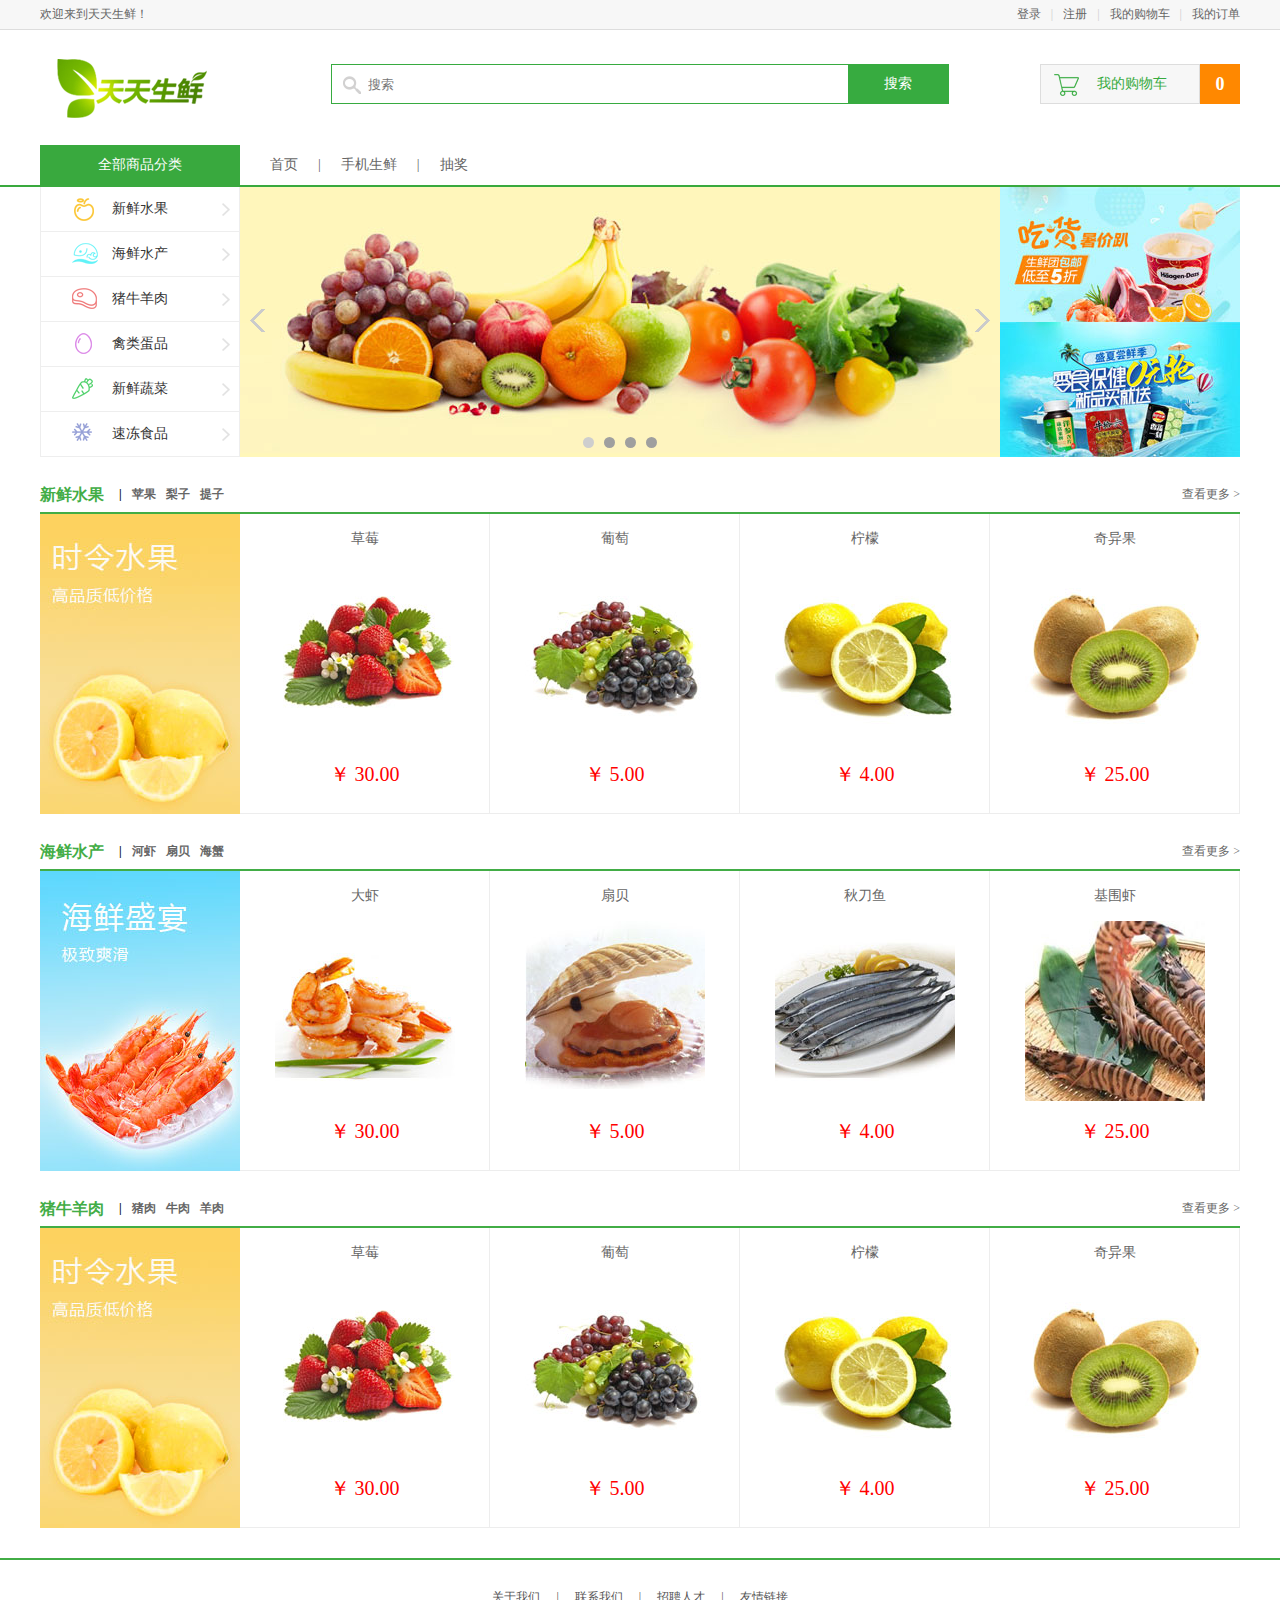
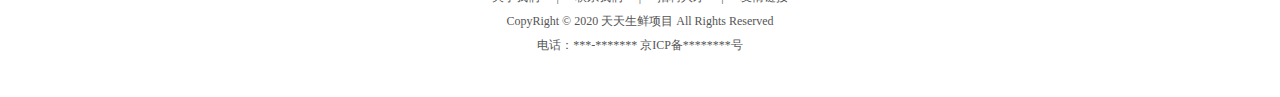
<file: フロントエンド/index.html>
<!DOCTYPE html>
<html lang="en">
<head>
    <meta charset="UTF-8">
    <meta name="viewport" content="width=device-width, initial-scale=1.0">
    <link rel="stylesheet" href="css/main.css">
    <link rel="stylesheet" href="css/reset.css">
    <title>天天生鲜-首页</title>
    <script src="https://ajax.googleapis.com/ajax/libs/jquery/3.4.1/jquery.min.js"></script>
    <script src="js/slide2.js"></script>
    <script>
        $(function(){
            // $.ajax({
            //     url:"js/data.json",
            //     type:"get",
            //     dataType:"json"
            // })
            //     .done(function (data) {
            //         $(".login_btns").hide();
            //         $(".user_info em").html(data.name);
            //         $(".user_info").show();
            //     })
            //     .fail(function(){
            //         alert("链接超时");
            //     })
        })    
    </script>
</head>
<body>
    <!-- 页面顶部 -->
    <div class="header_con">
        <div class="header">
            <div class="welcome fl">欢迎来到天天生鲜！</div>
            <div class="user_con fr">
                <ul class="login_btns fl">
                    <li><a href="#">登录</a></li>
                    <li><span>|</span></li>
                    <li><a href="#">注册</a></li>
                </ul>

                <div class="user_info fl">
                    欢迎您：<em>用户1</em>
                </div>

                <ul class="user_btns fl">
                    <li><span>|</span></li>
                    <li><a href="#">我的购物车</a></li>
                    <li><span>|</span></li>
                    <li><a href="#">我的订单</a></li>
                </ul>
            </div>
        </div>
    </div>

    <!-- logo，搜索框，购物车 -->
    <div class="center_con">
        <a href="index.html" class="logo fl"><img src="images/logo.png" alt="天天生鲜网站logo"></a>
        <div class="search_con fl">
            <form>
                <input type="text" class="input_txt fl" placeholder="搜索">
                <input type="submit" class="input_sub fl" value="搜索">
            </form>
        </div>
        <div class="chart_con fr">
            <a href="#" class="chart_link fl">我的购物车</a>
            <div class="chart_num fl">0</div>
        </div>
    </div>

    <!-- 主菜单 -->
    <div class="main_menu_con">
         <div class="center_con02">
             <h2>全部商品分类</h2>
             <ul>
                 <li><a href="">首页</a></li>
                 <span>|</span>
                 <li><a href="">手机生鲜</a></li>
                 <span>|</span>
                 <li><a href="">抽奖</a></li>
             </ul>
         </div>
    </div>

    <div class="center_con03">
        <div class="sub_menu_con fl">
            <ul>
                <li><a href="" class="icon01">新鲜水果</a></li>
                <li><a href="" class="icon02">海鲜水产</a></li>
                <li><a href="" class="icon03">猪牛羊肉</a></li>
                <li><a href="" class="icon04">禽类蛋品</a></li>
                <li><a href="" class="icon05">新鲜蔬菜</a></li>
                <li><a href="" class="icon06">速冻食品</a></li>
            </ul>


        </div>
        <div class="slide_con fl">
            <ul class="slide">
                <li><a href="javascript:;"><img src="images/slide.jpg" alt="幻灯片1"></a></li>
                <li><a href="javascript:;"><img src="images/slide02.jpg" alt="幻灯片2"></a></li>
                <li><a href="javascript:;"><img src="images/slide03.jpg" alt="幻灯片3"></a></li>
                <li><a href="javascript:;"><img src="images/slide04.jpg" alt="幻灯片4"></a></li>
            </ul>

            <!-- 幻灯片箭头 -->
            <div class="prev"></div>
            <div class="next"></div>

            <!-- 幻灯片圆点 -->
            <ul class="points">
                <!-- <li class="active"></li>
                <li></li>
                <li></li>
                <li></li> -->
            </ul>
        </div>
        <div class="advs fl">
            <a href=""><img src="images/adv01.jpg" alt="广告图片1"></a>
            <a href=""><img src="images/adv02.jpg" alt="广告图片2"></a>
        </div>
    </div>

    <div class="common_model">
        <div class="common_title_con">
            <h3>新鲜水果</h3>

            <ul>
                <li><span>|</span></li>
                <li><a href="">苹果</a></li>
                <li><a href="">梨子</a></li>
                <li><a href="">提子</a></li>
            </ul>

            <a href="" class="more fr">查看更多 &gt;</a>
        </div>

        <div class="goods_banner fl">
            <a href=""><img src="images/banner01.jpg" alt="banner"></a>
        </div>
        <ul class="goods_list fl">
            <li>
                <h4>草莓</h4>
                <a href=""><img src="images/goods/goods003.jpg" alt="商品图片"></a>
                <div class="price">￥ 30.00</div>
            </li>
            <li>
                <h4>葡萄</h4>
                <a href=""><img src="images/goods/goods002.jpg" alt="商品图片"></a>
                <div class="price">￥ 5.00</div>
            </li>
            <li>
                <h4>柠檬</h4>
                <a href=""><img src="images/goods/goods001.jpg" alt="商品图片"></a>
                <div class="price">￥ 4.00</div>
            </li>
            <li>
                <h4>奇异果</h4>
                <a href=""><img src="images/goods/goods012.jpg" alt="商品图片"></a>
                <div class="price">￥ 25.00</div>
            </li>
        </ul>
    </div>

    <div class="common_model">
        <div class="common_title_con">
            <h3>海鲜水产</h3>

            <ul>
                <li><span>|</span></li>
                <li><a href="">河虾</a></li>
                <li><a href="">扇贝</a></li>
                <li><a href="">海蟹</a></li>
            </ul>

            <a href="" class="more fr">查看更多 &gt;</a>
        </div>

        <div class="goods_banner fl">
            <a href=""><img src="images/banner02.jpg" alt="banner"></a>
        </div>
        <ul class="goods_list fl">
            <li>
                <h4>大虾</h4>
                <a href=""><img src="images/goods/goods018.jpg" alt="商品图片"></a>
                <div class="price">￥ 30.00</div>
            </li>
            <li>
                <h4>扇贝</h4>
                <a href=""><img src="images/goods/goods019.jpg" alt="商品图片"></a>
                <div class="price">￥ 5.00</div>
            </li>
            <li>
                <h4>秋刀鱼</h4>
                <a href=""><img src="images/goods/goods020.jpg" alt="商品图片"></a>
                <div class="price">￥ 4.00</div>
            </li>
            <li>
                <h4>基围虾</h4>
                <a href=""><img src="images/goods/goods021.jpg" alt="商品图片"></a>
                <div class="price">￥ 25.00</div>
            </li>
        </ul>
    </div>

    <div class="common_model">
        <div class="common_title_con">
            <h3>猪牛羊肉</h3>

            <ul>
                <li><span>|</span></li>
                <li><a href="">猪肉</a></li>
                <li><a href="">牛肉</a></li>
                <li><a href="">羊肉</a></li>
            </ul>

            <a href="" class="more fr">查看更多 &gt;</a>
        </div>

        <div class="goods_banner fl">
            <a href=""><img src="images/banner01.jpg" alt="banner"></a>
        </div>
        <ul class="goods_list fl">
            <li>
                <h4>草莓</h4>
                <a href=""><img src="images/goods/goods003.jpg" alt="商品图片"></a>
                <div class="price">￥ 30.00</div>
            </li>
            <li>
                <h4>葡萄</h4>
                <a href=""><img src="images/goods/goods002.jpg" alt="商品图片"></a>
                <div class="price">￥ 5.00</div>
            </li>
            <li>
                <h4>柠檬</h4>
                <a href=""><img src="images/goods/goods001.jpg" alt="商品图片"></a>
                <div class="price">￥ 4.00</div>
            </li>
            <li>
                <h4>奇异果</h4>
                <a href=""><img src="images/goods/goods012.jpg" alt="商品图片"></a>
                <div class="price">￥ 25.00</div>
            </li>
        </ul>
    </div> 

    <div class="footer">
        <ul>
            <li><a href="">关于我们</a></li>
            <li><span>|</span></li>
            <li><a href="">联系我们</a></li>
            <li><span>|</span></li>
            <li><a href="">招聘人才</a></li>
            <li><span>|</span></li>
            <li><a href="">友情链接</a></li>
        </ul>
        <p>CopyRight © 2020 天天生鲜项目 All Rights Reserved</p>
        <p>电话：***-******* 京ICP备********号</p>
    </div>
</body>
</html>
</file>
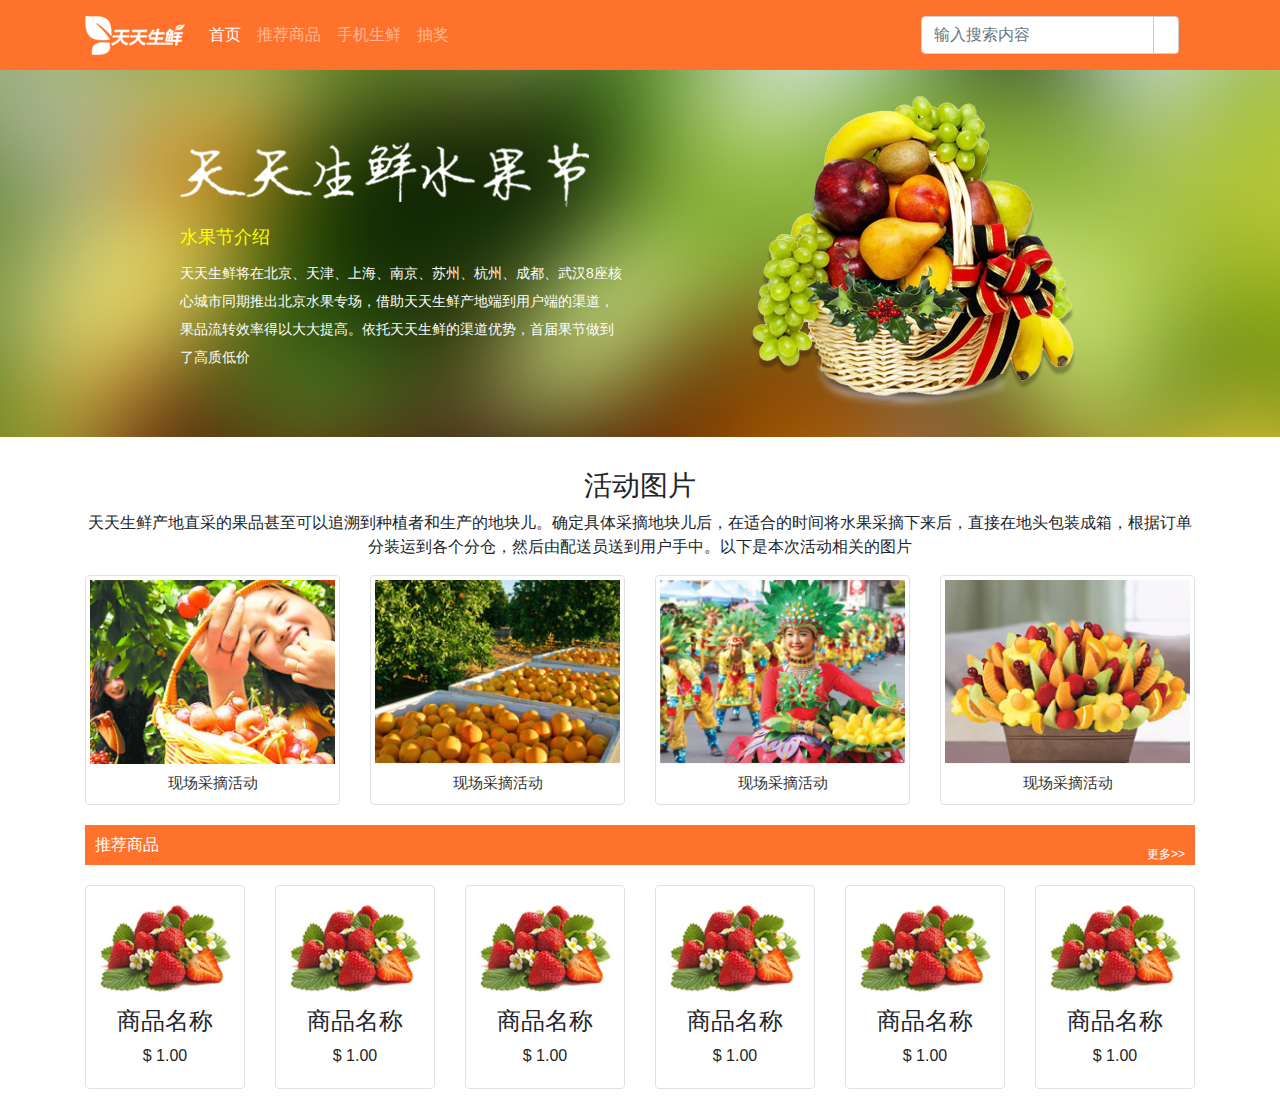
<file: フロントエンド/event page/index.html>
<!DOCTYPE html>
<html lang="en">

<head>
    <meta charset="UTF-8">
    <meta name="viewport" content="width=device-width, initial-scale=1.0">
    <title>天天生鲜-水果节</title>
    <link rel="stylesheet" href="https://stackpath.bootstrapcdn.com/bootstrap/4.3.1/css/bootstrap.min.css"
        integrity="sha384-ggOyR0iXCbMQv3Xipma34MD+dH/1fQ784/j6cY/iJTQUOhcWr7x9JvoRxT2MZw1T" crossorigin="anonymous">
    <link rel="stylesheet" href="css/index.css">
    <script src="https://code.jquery.com/jquery-3.3.1.slim.min.js"
        integrity="sha384-q8i/X+965DzO0rT7abK41JStQIAqVgRVzpbzo5smXKp4YfRvH+8abtTE1Pi6jizo"
        crossorigin="anonymous"></script>
    <script src="https://cdnjs.cloudflare.com/ajax/libs/popper.js/1.14.7/umd/popper.min.js"
        integrity="sha384-UO2eT0CpHqdSJQ6hJty5KVphtPhzWj9WO1clHTMGa3JDZwrnQq4sF86dIHNDz0W1"
        crossorigin="anonymous"></script>
    <script src="https://stackpath.bootstrapcdn.com/bootstrap/4.3.1/js/bootstrap.min.js"
        integrity="sha384-JjSmVgyd0p3pXB1rRibZUAYoIIy6OrQ6VrjIEaFf/nJGzIxFDsf4x0xIM+B07jRM"
        crossorigin="anonymous"></script>
    <link rel="stylesheet" href="http://ico.z01.com/zico.min.css" rel="stylesheet">
</head>

<body>
    <!-- 导航栏 -->
    <nav class="navbar navbar-expand-lg navbar-dark navbar-bgc">
        <!-- 注意：.container在nav标签的里面，限定内容宽度-->
        <div class="container">
            <a class="navbar-brand" href="#"><img src="images/logo.png" alt=""></a>
            <button class="navbar-toggler" type="button" data-toggle="collapse" data-target="#navbarSupportedContent"
                aria-controls="navbarSupportedContent" aria-expanded="false" aria-label="Toggle navigation">
                <span class="navbar-toggler-icon"></span>
            </button>

            <div class="collapse navbar-collapse" id="navbarSupportedContent">

                <ul class="navbar-nav mr-auto">
                    <li class="nav-item active">
                        <a class="nav-link" href="#">首页 <span class="sr-only">(current)</span></a>
                    </li>
                    <li class="nav-item">
                        <a class="nav-link" href="#">推荐商品</a>
                    </li>
                    <li class="nav-item">
                        <a class="nav-link" href="#">手机生鲜</a>
                    </li>
                    <li class="nav-item">
                        <a class="nav-link" href="#">抽奖</a>
                    </li>
                </ul>

                <nav class="navbar navbar-dark">
                    <form class="form-inline">
                        <div class="input-group">
                            <input type="text" class="form-control" placeholder="输入搜索内容" aria-label="输入搜索内容"
                                aria-describedby="basic-addon1">
                            <div class="input-group-append">
                                <button type="button" class="btn btn-color zi zi_search"></button>
                            </div>
                        </div>
                    </form>
                </nav>
            </div>


        </div>
    </nav>

    <!-- 巨幕 -->
    <div class="jumbotron jumbotron-fluid">
        <div class="container">
            <div class="row">
                <div class="col-lg-5 offset-lg-1 col-md-5 offset-md-1 ">
                    <img src="images/banner_title.png" alt="" class="banner_title img-fluid">
                    <h2 class="banner_detail_title">水果节介绍</h2>
                    <p class="banner_detail">
                        天天生鲜将在北京、天津、上海、南京、苏州、杭州、成都、武汉8座核心城市同期推出北京水果专场，借助天天生鲜产地端到用户端的渠道，果品流转效率得以大大提高。依托天天生鲜的渠道优势，首届果节做到了高质低价
                    </p>
                </div>

                <div class="col-lg-5 offset-lg-1 col-md-3  d-none d-md-block">
                    <img src="images/basket.png" alt="" class="img-fluid">
                </div>
            </div>
        </div>
    </div>

    <!-- 活动图片info -->
    <div class="container">
        <div class="row active_info">
            <div class="text-center">
                <h3>活动图片</h3>
                <p>天天生鲜产地直采的果品甚至可以追溯到种植者和生产的地块儿。确定具体采摘地块儿后，在适合的时间将水果采摘下来后，直接在地头包装成箱，根据订单分装运到各个分仓，然后由配送员送到用户手中。以下是本次活动相关的图片
                </p>
            </div>
        </div>
    </div>

    <!-- 活动图片 -->
    <div class="container pic_list">
        <div class="row">
            <div class="col-lg-3 col-md-6 col-sm-12">
                <div class="img-thumbnail text-center">
                    <img src="images/active01.jpg" alt="" class="img-fluid">
                    <h4>现场采摘活动</h4>
                </div>
            </div>
            <div class="col-lg-3 col-md-6 col-sm-12">
                <div class="img-thumbnail text-center">
                    <img src="images/active02.jpg" alt="" class="img-fluid">
                    <h4 class="">现场采摘活动</h4>
                </div>
            </div>
            <div class="col-lg-3 col-md-6 col-sm-12">
                <div class="img-thumbnail text-center">
                    <img src="images/active03.jpg" alt="" class="img-fluid">
                    <h4>现场采摘活动</h4>
                </div>
            </div>
            <div class="col-lg-3 col-md-6 col-sm-12">
                <div class="img-thumbnail text-center">
                    <img src="images/active04.jpg" alt="" class="img-fluid">
                    <h4>现场采摘活动</h4>
                </div>
            </div>
        </div>
    </div>

    <div class="container">
        <div class="row common_title justify-content-between">
            <h3 class="float-left">推荐商品</h3>
            <a href="#" class="float-right">更多&gt;&gt;</a>
        </div>
    </div>

    <div class="container goods_list">
        <div class="row ">

            <div class="col-xl-2 col-lg-3 col-md-6 col-sm-12">
                <div class="goods_con img-thumbnail text-center">
                    <img src="images/goods.jpg" alt="" class="img-fluid">
                    <h4>商品名称</h4>
                    <p>$ 1.00</p>
                </div>
            </div>
            <div class="col-xl-2 col-lg-3 col-md-6 col-sm-12">
                <div class="goods_con img-thumbnail text-center">
                    <img src="images/goods.jpg" alt="" class="img-fluid">
                    <h4>商品名称</h4>
                    <p>$ 1.00</p>
                </div>
            </div>
            <div class="col-xl-2 col-lg-3 col-md-6 col-sm-12">
                <div class="goods_con img-thumbnail text-center">
                    <img src="images/goods.jpg" alt="" class="img-fluid">
                    <h4>商品名称</h4>
                    <p>$ 1.00</p>
                </div>
            </div>
            <div class="col-xl-2 col-lg-3 col-md-6 col-sm-12">
                <div class="goods_con img-thumbnail text-center">
                    <img src="images/goods.jpg" alt="" class="img-fluid">
                    <h4>商品名称</h4>
                    <p>$ 1.00</p>
                </div>
            </div>
            <div class="col-xl-2 col-lg-3 col-md-6 col-sm-12">
                <div class="goods_con img-thumbnail text-center">
                    <img src="images/goods.jpg" alt="" class="img-fluid">
                    <h4>商品名称</h4>
                    <p>$ 1.00</p>
                </div>
            </div>
            <div class="col-xl-2 col-lg-3 col-md-6 col-sm-12">
                <div class="goods_con img-thumbnail text-center">
                    <img src="images/goods.jpg" alt="" class="img-fluid">
                    <h4>商品名称</h4>
                    <p>$ 1.00</p>
                </div>
            </div>
            
        </div>
    </div>
</body>

</html>
</file>
<file: フロントエンド/css/main.css>
/* 页面顶部样式 */

body{
    font-family:"Microsoft Yahei";
    font-size: 14px;
}

.header_con{
    height: 29px;
    background-color: #F7F7F7;
    border-bottom: 1px solid #ddd;
}

.header{
    width: 1200px;
    height: 29px;
    margin:0 auto;
}

.welcome{
    font-size: 12px;
    color: #666;
    line-height: 29px;
}

.user_con{
    /* background-color: gold; */
}

.user_info{
    display:none;
    font-size: 12px;
    list-style: 29px;
    color: #666;
}

.user_info em{
    color: #f80;
}

.login_btns li, .user_btns li{
    float: left;
    height: 29px;
}



.user_con a, .user_con span{
    font-size: 12px;
    color:#666;
    display: block;
    line-height: 29px;
}

.user_btns span, .login_btns span{
    color:#cecece;
    margin:0 10px;
}

.user_con a:hover{
    color:#f80;
}

/* logo，搜索框，购物车样式 */
.center_con{
    width: 1200px;
    height: 115px;
    margin: 0 auto;
}

.logo{
    margin:29px 0px 0px 17px;
}

.search_con{
    width: 616px;
    height: 38px;
    margin:34px 0 0 124px;
    border: 1px solid #37ab40;
    background:url(../images/icons.png) 10px 10px no-repeat;
}


.search_con .input_txt{
    margin-left: 36px;
    height: 38px;
    width: 480px;
    border: 0;
    /* 去掉焦点蓝框 */
    outline:none;
}

.search_con .input_sub{
    width: 100px;
    height: 38px;
    border: 0;
    font-size: 14px;
    color: #fff;
    background-color: #37AB40;
    outline:none;
    cursor:pointer;
}

.chart_con{
    width: 200px;
    height: 40px;
    margin-top: 34px;
}

.chart_link{
    width:158px;
    height: 38px;
    border: 1px solid #ddd;
    background:url(../images/icons.png) 12px -42px no-repeat #f7f7f7;
    line-height:38px;
    text-indent:56px;
    color:#37ab40;
}

.chart_num{
    width: 40px;
    height: 40px;
    background-color: #f80;
    text-align: center;
    font:bold 18px/40px "Microsoft Yahei";
    color: #fff;
}




/* 主菜单 */
.main_menu_con{
    height:40px;
    border-bottom:2px solid #39a93e;
}

.center_con02{
    width: 1200px;
    height: 40px;
    margin: 0 auto;
}

.center_con02 h2{
    float: left;
    width: 200px;
    height: 40px;
    background-color: #39a93e;
    color: #fff;
    text-align: center;
    font:normal 14px/40px "microsoft Yahei";
    margin-right: 20px;
} 

.center_con02 a, .center_con02 span{
    float: left;
    font:14px/40px "microsoft Yahei";
    color:#666;
    margin:0 10px;
}

.center_con02 a:hover{
    color:#f80;
}

.center_con03{
    width: 1200px;
    height: 270px;
    margin: 0 auto;
}

.sub_menu_con{
    width: 200px;
    height: 270px;
}

.sub_menu_con li{
    width: 198px;
    height: 44px;
    border: 1px solid #eee;
    border-top:0;
    background:url(../images/icons.png) 180px -385px no-repeat; 
}


.sub_menu_con a{
    display: block;
    height: 44px;
    text-align: center;
    line-height:44px;
    color: #333;  
}

.sub_menu_con a:hover{
    color:#f80;
}

.sub_menu_con .icon01{
    background:url(../images/icons.png) 32px -90px no-repeat; 
}
.sub_menu_con .icon02{
    background:url(../images/icons.png) 30px -140px no-repeat; 
}
.sub_menu_con .icon03{
    background:url(../images/icons.png) 30px -190px no-repeat; 
}
.sub_menu_con .icon04{
    background:url(../images/icons.png) 33px -240px no-repeat; 
}
.sub_menu_con .icon05{
    background:url(../images/icons.png) 30px -290px no-repeat; 
}
.sub_menu_con .icon06{
    background:url(../images/icons.png) 30px -340px no-repeat; 
}

.slide_con{
    width:760px;
    height: 270px;
    background-color: pink;
    /* 子元素定位，所以父元素也需要定位 */
    position: relative;  
    /* 把溢出的幻灯片隐藏 */
    overflow: hidden;
}

.slide_con .slide{
    position: absolute;
    width: 760px;
    height: 270px;
    left:0;
    top:0;
}

.slide_con .slide li{
    width: 760px;
    height: 270px;
    position: absolute;
    left: 0;
    top: 0;
}

.slide_con .prev, .slide_con .next{
        position: absolute;
        width: 15px;
        height: 24px;
        cursor: pointer;
}

.slide_con .prev{
    background:url(../images/icons.png) 0px -450px no-repeat;
    left:10px;
    top:122px;
}

.slide_con .next{
    background:url(../images/icons.png) 0px -500px no-repeat;
    left:735px;
    top:122px;
}

.points{
    position:absolute;
    top:250px;
    width: 100%;
    height: 11px;
    /* 去间隔 */
    font-size:0; 
    text-align: center;
}

.points li{
    display: inline-block;
    width: 11px;
    height: 11px;
    background-color: #9f9f9f;
    margin:0 5px;
    /* 做圆角 */
    border-radius: 50%;
    cursor: pointer;
}

.points .active{
    background: #cecece;
}

.advs{
    width: 240px;
    height: 270px; 
} 

/* 小技巧：解决图片间3像素空白bug,把img的inline属性转为block */
.advs img{
    display: block;
}


.common_model{
    width: 1200px;
    height: 337px;
    margin:20px auto 0;
}

.common_title_con{
    height: 35px;
    border-bottom: 2px solid #42ad46;
}

.common_title_con h3{
    float: left;
    font:bold 16px/35px "Microsoft Yahei";
    color: #42ad46;
    margin-right:10px;
}

.common_title_con ul{
    float: left;
}

.common_title_con ul li{
    float: left;
    font:bold 12px/35px "Microsoft Yahei";
    margin:0 5px;
}

.common_title_con a{
    color:#666;
}

.common_title_con a:hover{
    color:#f80;
}

.common_title_con .more{
    font:normal 12px/35px "Microsoft Yahei";
}

.good_banner{
    width: 200px;
    height: 300px;
}

.goods_list{
    width: 1000px;
    height: 300px;
}

.goods_list li{
    width: 249px;
    height: 299px;
    border-right: 1px solid #ededed;
    border-bottom: 1px solid #ededed;
    float: left;
}

.goods_list li h4{
    font:normal 14px/50px "Microsoft Yahei";
    color:#666;
    text-align: center;
}

.goods_list a{
    display: block;
    height: 180px;
    width: 180px;
    margin:0 auto;
}

.goods_list .price{
    font:normal 20px/60px "Microsoft Yahei";
    text-align: center;
    color: red;
} 


/* footer */
.footer{
    margin:30px 0 40px;
    border-top:2px solid #42ad46; 
    color: #555;
}

.footer ul{
    text-align: center;
    margin-top:25px;
    font-size: 0;
}

.footer li{
    display: inline-block;
    font-size:12px;
    line-height:24px;
    margin:0 8px;
}

.footer li a{
    color: #555;
}

.footer li a:hover{
    color: #f80;
}


.footer p{
    font:normal 12px /24px "Microsoft Yahei";
    text-align:center;
}
</file>
<file: フロントエンド/event page/css/index.css>
.navbar-bgc{
    background-color: #ff722b;
}

.navbar .btn-color{
    background-color: #fff;
    border: 1px solid #ccc;
}

.navbar-toggler .collapsed{
    outline:none;
}

.jumbotron{
    background: url(../images/banner_bg.jpg) center center no-repeat;
    padding:25px;
}

.banner_title{
    margin-top:47px;
}

@media (max-width:1200px){
    .banner_title{
        margin-top:30px;
    }
}

@media (max-width:992px){
    .banner_title{
        margin-top:20px;
    }
}

.banner_detail_title{
    font-size:18px;
    color:#ffff00;
    margin:20px 0 10px;
}

.banner_detail{
    font-size:14px;
    color:white;
    line-height: 28px;
}


.active_info{
    margin: 0;
}

.active-info p{
    font-size: 14px;
    color: #333;
}


.pic_list h4{
    font-size:15px;
    color:#333;
    margin-top:10px;
}

/* 设thumbnail最大宽度 */
.pic_list .img-thumbnail {
    max-width:260px;
    margin:0 auto 20px;
}

.common_title{
    background-color: #ff722b;
    margin:0;
    height: 40px;
}

.common_title h3{
    font-size:16px;
    color:#fff;
    margin:0;
    text-indent: 10px;
    line-height:40px;
}

.common_title a{
    font-size:12px;
	color:#fff;
    margin:20px 10px 0 0;
    text-decoration:none;
}

.goods_list{
    margin-top:20px;
}


.goods_list .img-thumbnail{
    max-width: 260px;
    margin:0 auto 20px;
}
</file>
